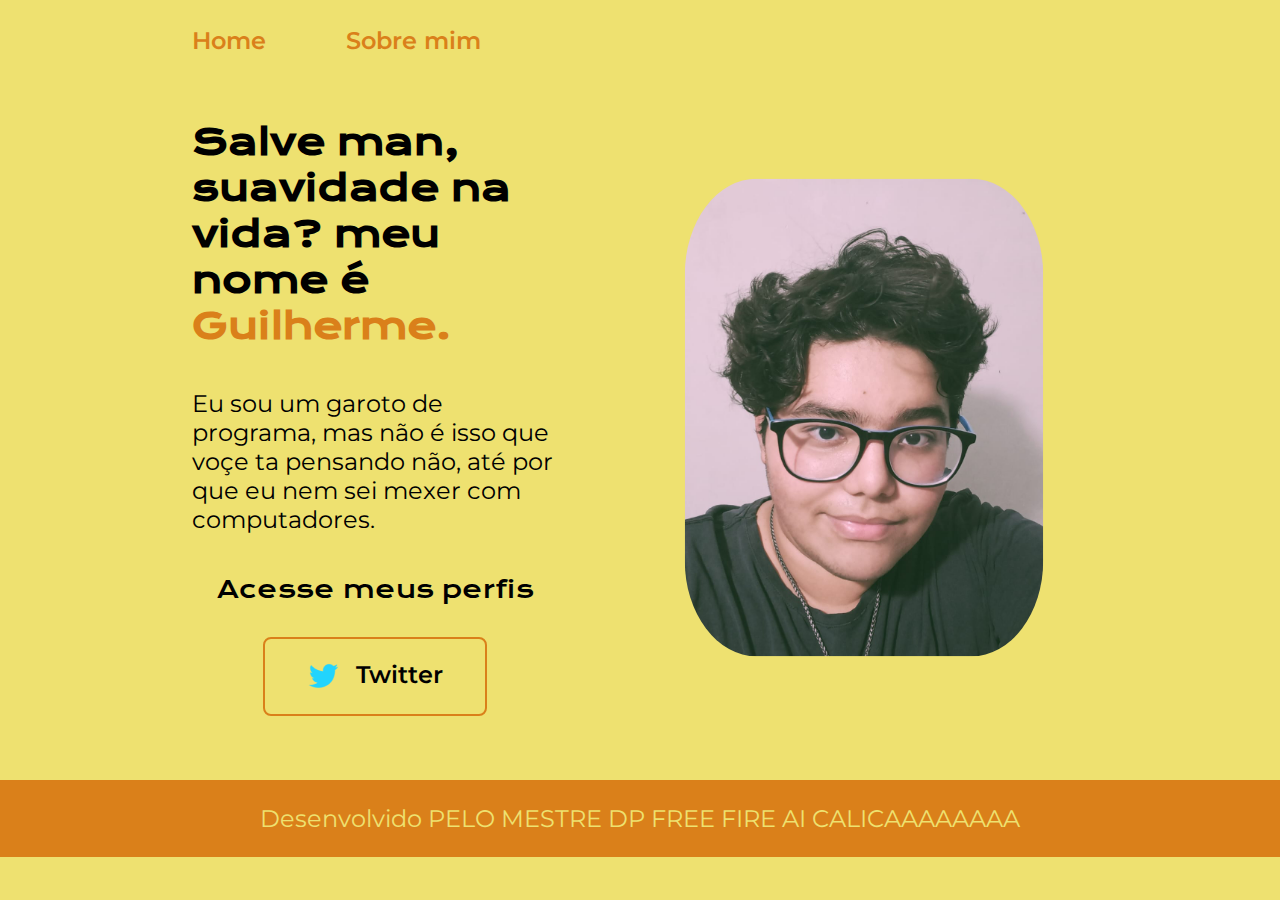
<file: index.html>
<!DOCTYPE html>
<html lang="pt-br">

<head>
    <meta charset="UTF-8">
    <meta http-equiv="X-UA-Compatible" content="IE=edge">
    <meta name="viewport" content="width=device-width, initial-scale=1.0">
    <title>Megamente.tec.br</title>
    <link rel="stylesheet" href="./estilos/estilo.css">
</head>

<body>
    <header class="cabecalho">
        <nav class="cabecalho__menu">
            <a class="cabecalho__menu__link" href="index.html">Home</a>
            <a class="cabecalho__menu__link" href="sobre.html">Sobre mim</a>
        </nav>
    </header>
    <main class="apresentacao">
        <section class="apresentacao__conteudo">
            <h1 class="apresentacao__conteudo__titulo">Salve man, suavidade na vida? meu nome é <strong 
            class="titulo-destaque"> Guilherme. 
            </strong></h1>
            <p class="apresentacao__conteudo__texto">Eu sou um garoto 
                de programa, mas não é isso que voçe ta pensando não, até por que eu nem sei mexer com computadores. </p>
            <div class="apresentacao__links">
                <h2 class="apresentacao__links__subtitulo">Acesse meus perfis</h2>
                <a class="apresentacao__links__navegacao" href="https://www.twitter.com/SulleyKk/">
                    <img src="./arquivos/twitter.png">
                    Twitter
                </a>
            </div>
        </section>
        <img class="apresentacao__imagem" src="./arquivos/euu.png" alt="Foto da Joana Santos programando">
    </main>
    <footer class="rodape">
        <p>Desenvolvido PELO MESTRE DP FREE FIRE AI CALICAAAAAAAA</p>
    </footer>
</body>

</html>
</file>
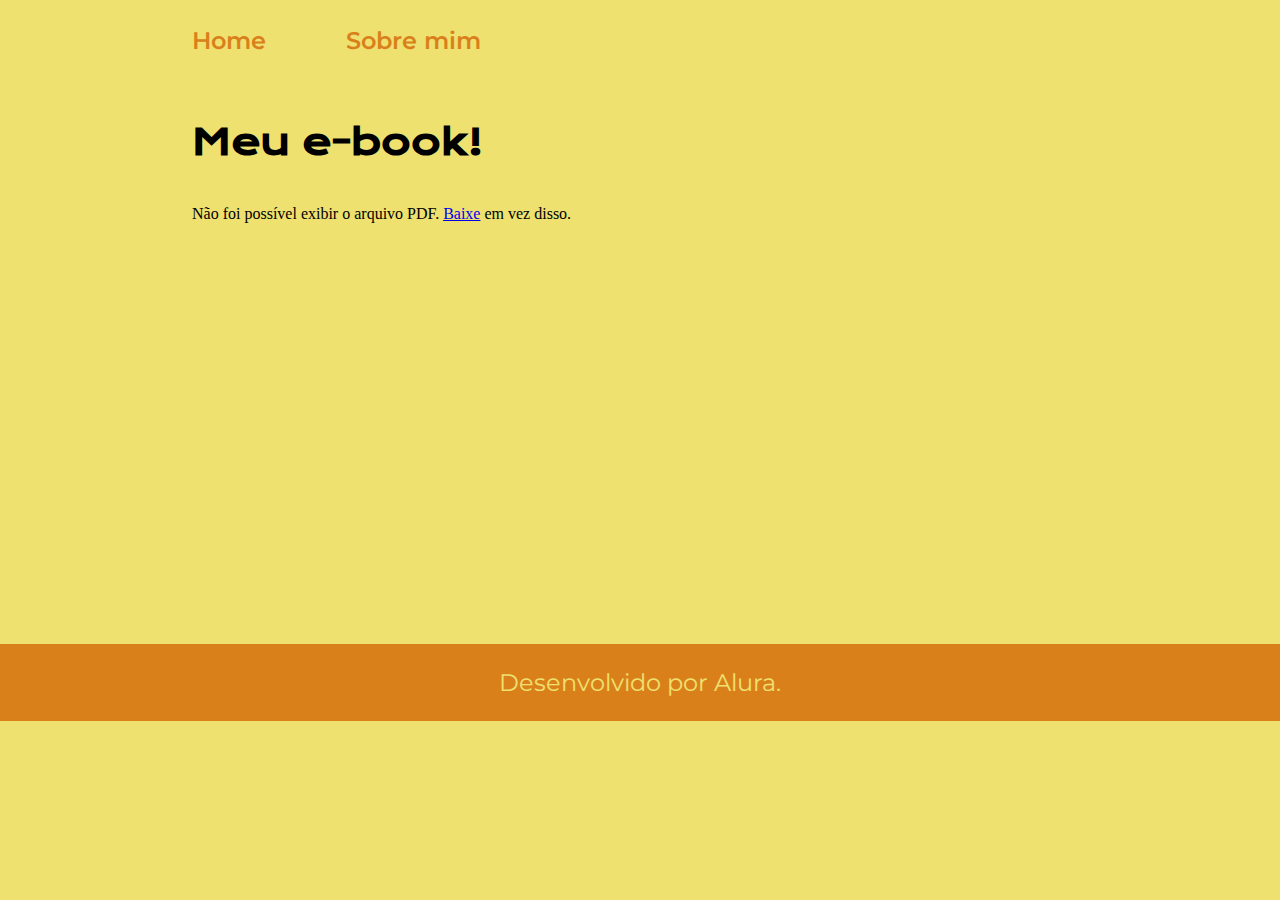
<file: ebook.html>
<!DOCTYPE html>
<html lang="pt-br">

<head>
    <meta charset="UTF-8">
    <meta http-equiv="X-UA-Compatible" content="IE=edge">
    <meta name="viewport" content="width=device-width, initial-scale=1.0">
    <title>Sobre mim</title>
    <link rel="stylesheet" href="./estilos/estilo.css">
</head>

<body>
    <header class="cabecalho">
        <nav class="cabecalho__menu">
            <a class="cabecalho__menu__link" href="index.html">Home</a>
            <a class="cabecalho__menu__link" href="sobre.html">Sobre mim</a>
        </nav>
    </header>

    <main class="apresentacao">
        <section class="apresentacao__conteudo">
            <h1 class="apresentacao__conteudo__titulo">Meu e-book!</h1>
            <object data="https://otecnico.org/wp-content/uploads/2023/05/PMI-Certfication.pdf" type="application/pdf" width="500" height="375">
                <p>Não foi possível exibir o arquivo PDF. <a href="https://otecnico.org/wp-content/uploads/2023/05/PMI-Certfication.pdf">Baixe</a> em vez disso.</p>
            </object>
        </section>
     </main>

    <footer class="rodape">
        <p>Desenvolvido por Alura.</p>
    </footer>
</body>

</html>
</file>
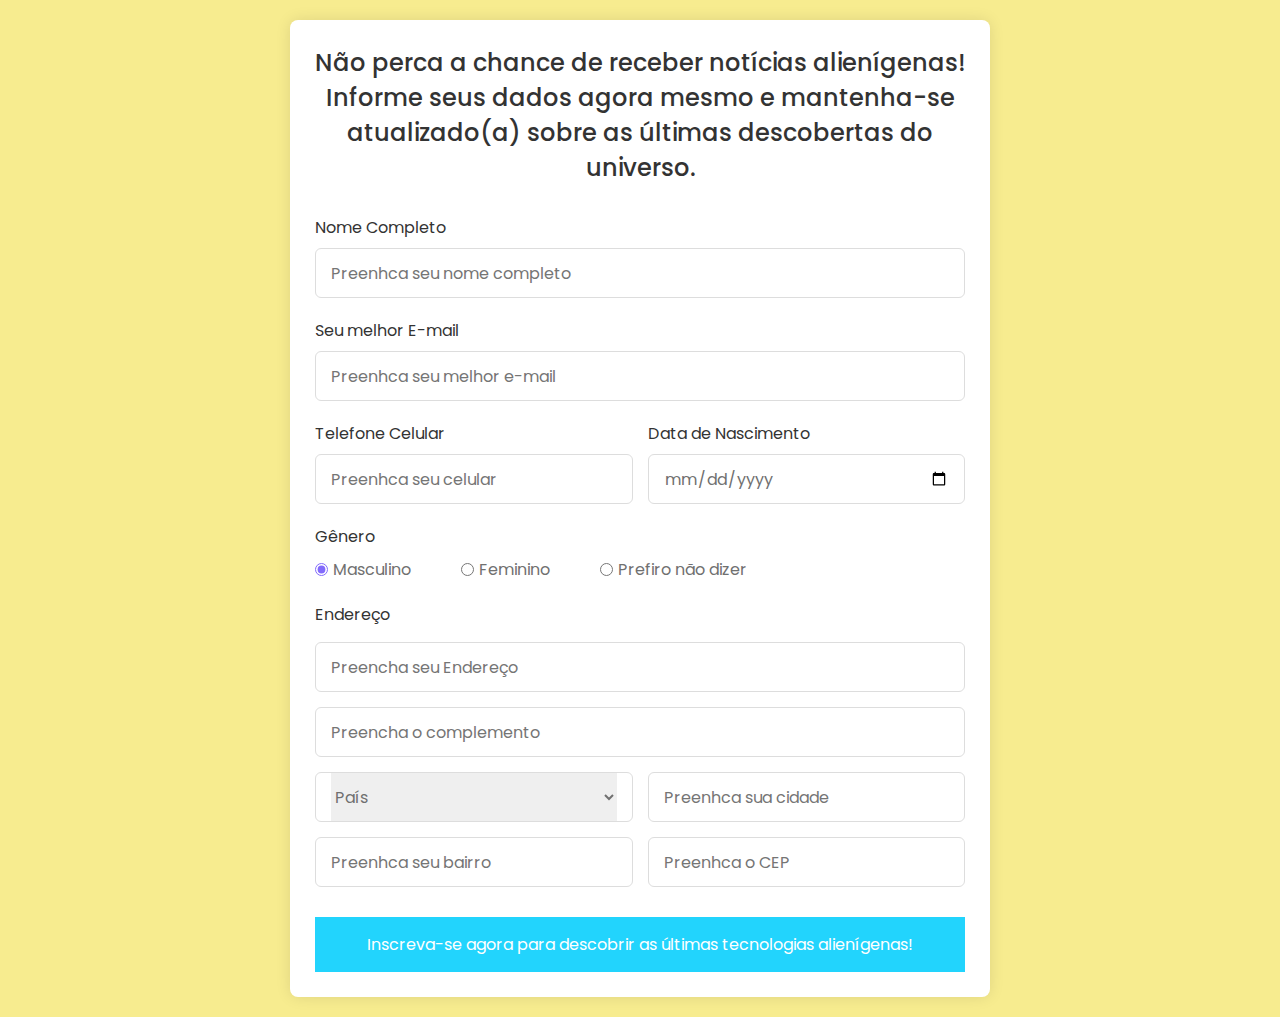
<file: form.html>
<!DOCTYPE html>
<!---Coding By CodingLab | www.codinglabweb.com--->
<html lang="en">
  <head>
    <meta charset="UTF-8" />
    <meta name="viewport" content="width=device-width, initial-scale=1.0" />
    <meta http-equiv="X-UA-Compatible" content="ie=edge" />
    <title>Registration Form in HTML CSS</title>
    <!---Custom CSS File--->
    <link rel="stylesheet" href="./estilos/estilo_form.css" />
  </head>
  <body>
    <section class="container">
      <header>Não perca a chance de receber notícias alienígenas! 
        Informe seus dados agora mesmo e mantenha-se atualizado(a) sobre as últimas 
        descobertas do universo.
      </header>
      <form action="#" class="form">
        <div class="input-box">
          <label>Nome Completo</label>
          <input type="text" placeholder="Preenhca seu nome completo" required />
        </div>

        <div class="input-box">
          <label>Seu melhor E-mail</label>
          <input type="text" placeholder="Preenhca seu melhor e-mail" required />
        </div>

        <div class="column">
          <div class="input-box">
            <label>Telefone Celular</label>
            <input type="number" placeholder="Preenhca seu celular" required />
          </div>
          <div class="input-box">
            <label>Data de Nascimento</label>
            <input type="date" placeholder="Preencha a data de nascimento"/>
          </div>
        </div>
        <div class="gender-box">
          <h3>Gênero</h3>
          <div class="gender-option">
            <div class="gender">
              <input type="radio" id="check-male" name="gender" checked />
              <label for="check-male">Masculino</label>
            </div>
            <div class="gender">
              <input type="radio" id="check-female" name="gender" />
              <label for="check-female">Feminino</label>
            </div>
            <div class="gender">
              <input type="radio" id="check-other" name="gender" />
              <label for="check-other">Prefiro não dizer</label>
            </div>
          </div>
        </div>
        <div class="input-box address">
          <label>Endereço</label>
          <input type="text" placeholder="Preencha seu Endereço"/>
          <input type="text" placeholder="Preencha o complemento"/>
          <div class="column">
            <div class="select-box">
              <select>
                <option hidden>País</option>
                <option>Brasil</option>
                <option>Argentina</option>
                <option>Paraguai</option>
                <option>Chile</option>
              </select>
            </div>
            <input type="text" placeholder="Preenhca sua cidade"/>
          </div>
          <div class="column">
            <input type="text" placeholder="Preenhca seu bairro"/>
            <input type="number" placeholder="Preenhca o CEP"/>
          </div>
        </div>
        <button>Inscreva-se agora para descobrir as últimas tecnologias alienígenas!</button>
      </form>
    </section>
  </body>
</html>
</file>
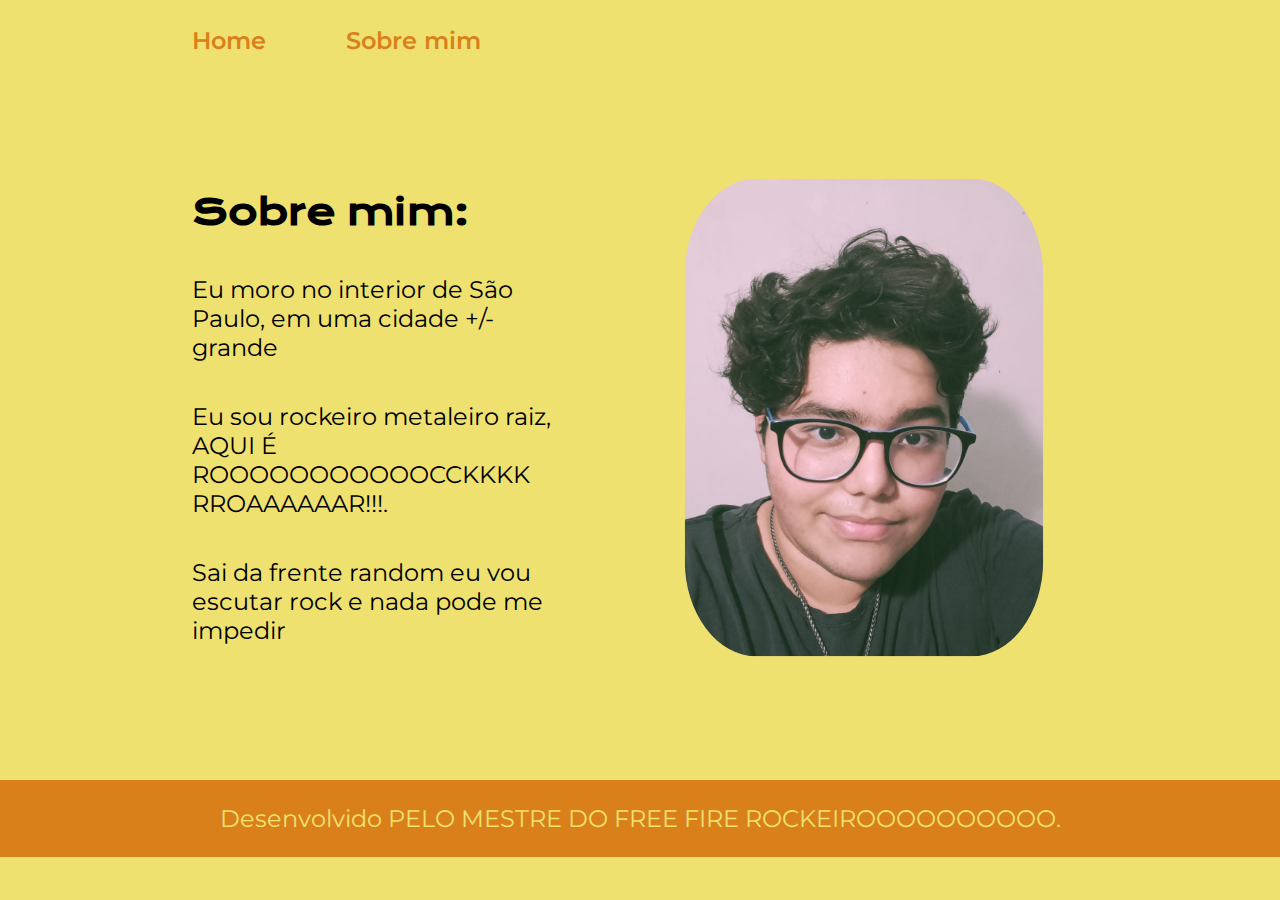
<file: sobre.html>
<!DOCTYPE html>
<html lang="pt-br">

<head>
    <meta charset="UTF-8">
    <meta http-equiv="X-UA-Compatible" content="IE=edge">
    <meta name="viewport" content="width=device-width, initial-scale=1.0">
    <title>Sobre mim</title>
    <link rel="stylesheet" href="./estilos/estilo.css">
</head>

<body>
    <header class="cabecalho">
        <nav class="cabecalho__menu">
            <a class="cabecalho__menu__link" href="index.html">Home</a>
            <a class="cabecalho__menu__link" href="sobre.html">Sobre mim</a>
        </nav>
    </header>

    <main class="apresentacao">
        <section class="apresentacao__conteudo">
            <h1 class="apresentacao__conteudo__titulo">Sobre mim:</h1>
            <p class="apresentacao__conteudo__texto">             
                Eu moro no interior de São Paulo, em uma cidade +/- grande 
            </p>
            <p class="apresentacao__conteudo__texto">             
               Eu sou rockeiro metaleiro raiz, AQUI É ROOOOOOOOOOOCCKKKK RROAAAAAAR!!!.
            </p>
            <p class="apresentacao__conteudo__texto">             
                Sai da frente random eu vou escutar rock e nada pode me impedir 
            </p>
        </section>
        <img class="apresentacao__imagem" src="./arquivos/euu.png" alt="Foto da Joana Santos programando">
    </main>

    <footer class="rodape">
        <p>Desenvolvido PELO MESTRE DO FREE FIRE ROCKEIROOOOOOOOOO.</p>
    </footer>
</body>

</html>
</file>
<file: estilos/estilo.css>
@import url('https://fonts.googleapis.com/css2?family=Krona+One&family=Montserrat:wght@400;600&display=swap');

:root {
    --cor-primaria: #eee170;
    --cor-secundaria: #000000;
    --cor-terciaria: #da801a;
    --cor-hover: #272727;

    --fonte-primaria: 'Krona One', sans-serif;
    --fonte-secundaria: 'Montserrat', sans-serif;
}
*{
    margin: 0;
    padding: 0;
}

body{
    box-sizing: border-box;
    background-color: var(--cor-primaria);
    color: var(--cor-secundaria);
}
.cabecalho{
    padding: 2% 0% 0% 15%;
}
.cabecalho__menu{
    display: flex;
    gap: 80px;
}
.cabecalho__menu__link{
    font-family: var(--fonte-secundaria);
    font-size: 1.5rem;
    font-weight: 600;
    color: var(--cor-terciaria);
    text-decoration: none;
}
.apresentacao{
    padding: 5% 15%;
    display: flex;
    align-items: center;
    justify-content: space-between;
    gap: 82px;
}
.apresentacao__conteudo{
    width: 50%;
    display: flex;
    flex-direction: column;
    gap: 40px;
}

.apresentacao__conteudo__titulo{
    font-size: 2.25rem;
    font-family: var(--fonte-primaria);
}
.titulo-destaque{
    color: var(--cor-terciaria);
}
.apresentacao__conteudo__texto{
    font-size: 1.5rem;
    font-family: var(--fonte-secundaria);
}

.apresentacao__links{
    display: flex;
    flex-direction: column;
    justify-content: space-between;
    align-items: center;
    gap: 32px;
}
.apresentacao__links__subtitulo{
    font-family: var(--fonte-primaria);
    font-weight: 400;
    font-size: 1.5rem;
}
.apresentacao__links__navegacao{
    display: flex;
    justify-content: center;
    gap: 16px;
    border: 2px solid var(--cor-terciaria);
    width: 60%;
    text-align: center;
    border-radius: 8px;
    font-size: 1.5rem;
    font-weight: 600;
    padding: 21.5px 0;
    text-decoration: none;
    color: var(--cor-secundaria);
    font-family: var(--fonte-secundaria);
}
.apresentacao__links__link:hover{
    background-color: var(--cor-hover);
}
.apresentacao__imagem{
    width: 50%;
    border-radius: 20%;
    transform: scale(0.8);
}
.rodape{
    color: var(--cor-primaria);
    background-color: var(--cor-terciaria);
    padding: 24px;
    text-align: center;
    font-family: var(--fonte-secundaria);
    font-size: 1.5rem;
    font-weight: 400;
}

@media (max-width: 1200px) {
    .cabecalho{
         padding: 10%;  
    }
    .cabecalho__menu{
        justify-content: center;
    }
    .apresentacao{
        flex-direction: column-reverse;
        padding: 5%;
    }
    .apresentacao__conteudo{
        width: auto;
    }
}
</file>
<file: estilos/estilo_form.css>
/* Import Google font - Poppins */
@import url("https://fonts.googleapis.com/css2?family=Poppins:wght@200;300;400;500;600;700&display=swap");
* {
  margin: 0;
  padding: 0;
  box-sizing: border-box;
  font-family: "Poppins", sans-serif;
}
body {
  min-height: 100vh;
  display: flex;
  align-items: center;
  justify-content: center;
  padding: 20px;
  background: #f7ec8f;
}
.container {
  position: relative;
  max-width: 700px;
  width: 100%;
  background: #fff;
  padding: 25px;
  border-radius: 8px;
  box-shadow: 0 0 15px rgba(0, 0, 0, 0.1);
}
.container header {
  font-size: 1.5rem;
  color: #333;
  font-weight: 500;
  text-align: center;
}
.container .form {
  margin-top: 30px;
}
.form .input-box {
  width: 100%;
  margin-top: 20px;
}
.input-box label {
  color: #333;
}
.form :where(.input-box input, .select-box) {
  position: relative;
  height: 50px;
  width: 100%;
  outline: none;
  font-size: 1rem;
  color: #707070;
  margin-top: 8px;
  border: 1px solid #ddd;
  border-radius: 6px;
  padding: 0 15px;
}
.input-box input:focus {
  box-shadow: 0 1px 0 rgba(0, 0, 0, 0.1);
}
.form .column {
  display: flex;
  column-gap: 15px;
}
.form .gender-box {
  margin-top: 20px;
}
.gender-box h3 {
  color: #333;
  font-size: 1rem;
  font-weight: 400;
  margin-bottom: 8px;
}
.form :where(.gender-option, .gender) {
  display: flex;
  align-items: center;
  column-gap: 50px;
  flex-wrap: wrap;
}
.form .gender {
  column-gap: 5px;
}
.gender input {
  accent-color: rgb(130, 106, 251);
}
.form :where(.gender input, .gender label) {
  cursor: pointer;
}
.gender label {
  color: #707070;
}
.address :where(input, .select-box) {
  margin-top: 15px;
}
.select-box select {
  height: 100%;
  width: 100%;
  outline: none;
  border: none;
  color: #707070;
  font-size: 1rem;
}
.form button {
  height: 55px;
  width: 100%;
  color: #fff;
  font-size: 1rem;
  font-weight: 400;
  margin-top: 30px;
  border: none;
  cursor: pointer;
  transition: all 0.2s ease;
  background: #22D4FD;
}
.form button:hover {
  background:#f57711;
}
/*Responsive*/
@media screen and (max-width: 500px) {
  .form .column {
    flex-wrap: wrap;
  }
  .form :where(.gender-option, .gender) {
    row-gap: 15px;
  }
}
</file>
